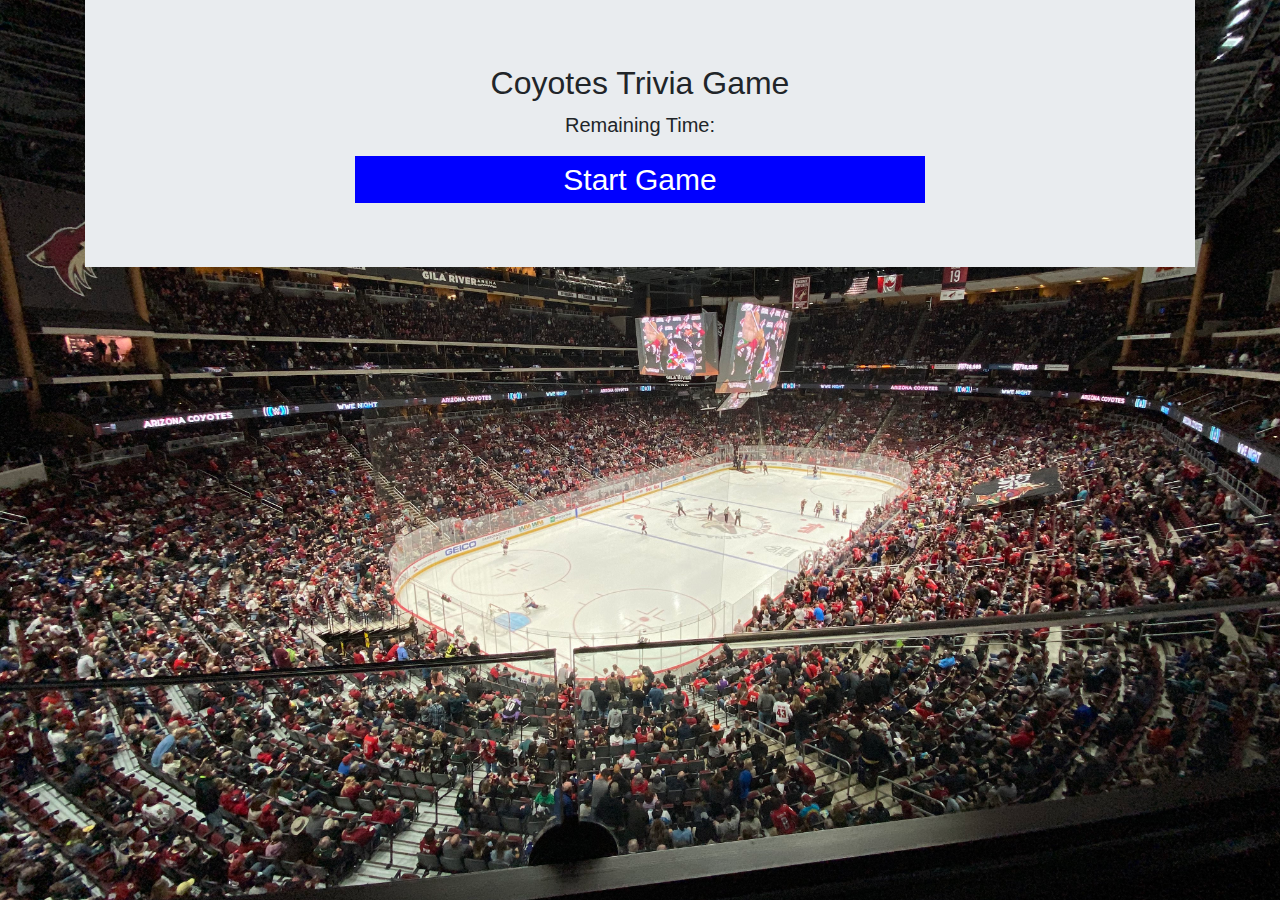
<file: index.html>
<!DOCTYPE html>
<html lang="en">
   <head>
      <meta charset="UTF-8">
      <meta name="viewport" content="width=device-width, initial-scale=1.0">
      <link rel="stylesheet" href="https://stackpath.bootstrapcdn.com/bootstrap/4.4.1/css/bootstrap.min.css" integrity="sha384-Vkoo8x4CGsO3+Hhxv8T/Q5PaXtkKtu6ug5TOeNV6gBiFeWPGFN9MuhOf23Q9Ifjh" crossorigin="anonymous">
      <link rel="stylesheet" type="text/css" href="assets/css/style.css">
      <title>Trivia Game!</title>
   </head>
   <body>
      <div class="container">
         
         
        
         <div class="jumbotron jumbotron-fluid">
          
            <div class="container">
               
               <div id="game">
                  <h2>Coyotes Trivia Game</h2>
                  <p id="remaining-time" class="lead">Remaining Time: <span id="timer"></span></p>
                  <p id="question" class="lead"></p>
               </div>
              
               <div id="results">
               </div>

            </div>

            <div class="row">
               
               
                  <button id="start">Start Game</button>
               

            </div>
            
            <div id="options">
         
            </div>
         </div>
      </div>
    
        
      
   </body>
   
   <script src="https://code.jquery.com/jquery-3.4.1.min.js" integrity="sha256-CSXorXvZcTkaix6Yvo6HppcZGetbYMGWSFlBw8HfCJo=" crossorigin="anonymous"></script>
   <script src="assets/javascript/app.js"></script>
</html>
</file>
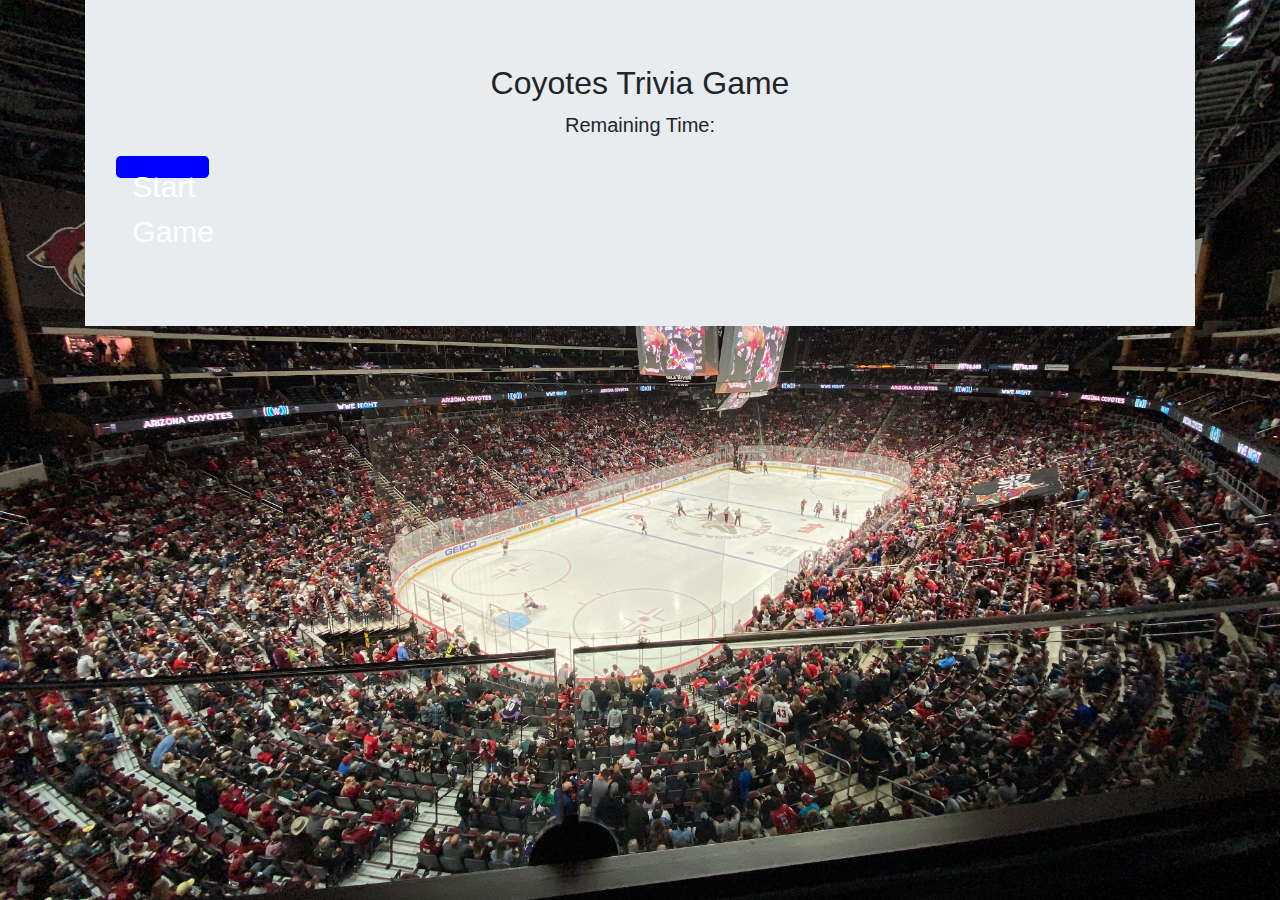
<file: inedx.html>
<!DOCTYPE html>
<html lang="en">
<head>
    <meta charset="UTF-8">
    <meta name="viewport" content="width=device-width, initial-scale=1.0">
    <link rel="stylesheet" href="https://stackpath.bootstrapcdn.com/bootstrap/4.4.1/css/bootstrap.min.css" integrity="sha384-Vkoo8x4CGsO3+Hhxv8T/Q5PaXtkKtu6ug5TOeNV6gBiFeWPGFN9MuhOf23Q9Ifjh" crossorigin="anonymous">
    <script src="https://code.jquery.com/jquery-3.4.1.slim.min.js" integrity="sha384-J6qa4849blE2+poT4WnyKhv5vZF5SrPo0iEjwBvKU7imGFAV0wwj1yYfoRSJoZ+n" crossorigin="anonymous"></script>
    <script src="https://cdn.jsdelivr.net/npm/popper.js@1.16.0/dist/umd/popper.min.js" integrity="sha384-Q6E9RHvbIyZFJoft+2mJbHaEWldlvI9IOYy5n3zV9zzTtmI3UksdQRVvoxMfooAo" crossorigin="anonymous"></script>
    <script src="https://stackpath.bootstrapcdn.com/bootstrap/4.4.1/js/bootstrap.min.js" integrity="sha384-wfSDF2E50Y2D1uUdj0O3uMBJnjuUD4Ih7YwaYd1iqfktj0Uod8GCExl3Og8ifwB6" crossorigin="anonymous"></script>
    <script src="https://code.jquery.com/jquery-3.4.1.min.js" integrity="sha256-CSXorXvZcTkaix6Yvo6HppcZGetbYMGWSFlBw8HfCJo=" crossorigin="anonymous"></script>
    <script src="assets/javascript/app.js"></script>
    <link rel="stylesheet" type="text/css" href="assets/css/style.css">

    <title>Trivia Game!</title>
</head>
<body>
    

    <div class="container">
        <div class="header text-center clearfix">
        </div>
        <div class="jumbotron jumbotron-fluid">
          <div class="container">
          <div id="game">
            <h2>Coyotes Trivia Game</h2>
            <p id="remaining-time" class="lead">Remaining Time: <span id="timer"></span></p>
            <p id="question" class="lead"></p>
          </div>
          <div id="results">
          </div>
        </div>
  
        <div class="row">
          <div id="choices" class="text-center">
            <button id="start" class="btn btn-info btn-lg">Start Game</button>
            <div id="options">
              
            </div>
            
          </div>
        </div>
        </div>
        </div>















</body>
</html>
</file>
<file: assets/css/style.css>
body{
    background-image: url("../images/image1.jpg");
    background-repeat: no-repeat;
    background-size: cover;
    background-attachment: fixed;
    text-align: center;
}

#start{
  display: block;
width: 50%;
height: 20%;
margin:0 auto;
font-size: 30px;
background-color: blue;
border: 0px;
color: white; 
}

.last-seconds{
  color: red;
}

.option{
    margin: 15px;
  }
</file>
